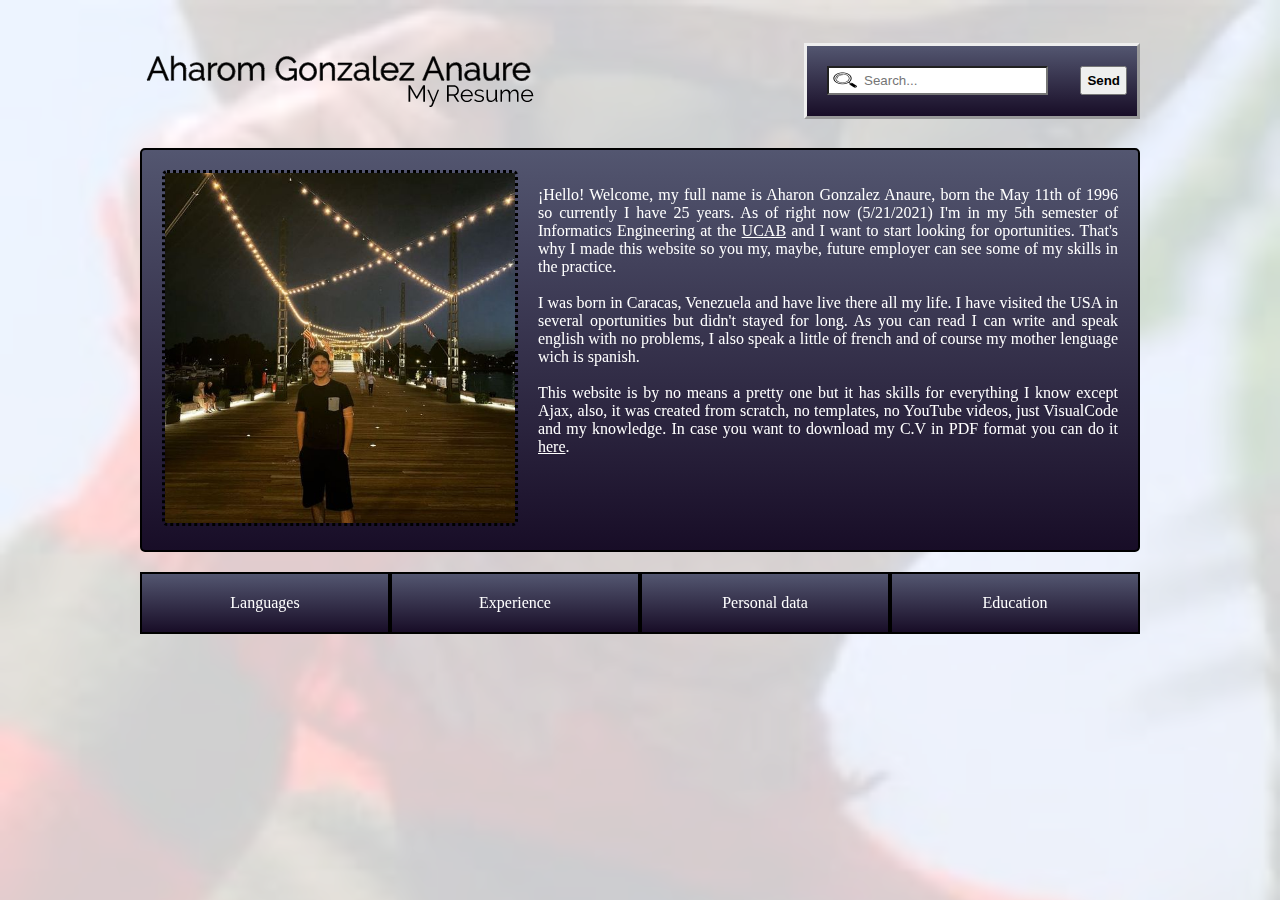
<file: index.html>
<!DOCTYPE html>
<html lang="en">
    <head>
        <meta charset="utf-8" name="viewport" content="width=device-width, initial-scale=1.0">
        <meta name="author" content="Aharon Gonzalez">
         <!--user scalable by default is yes-->
        <title>My Resume</title>
        <link rel="stylesheet " type="text/css" href="css/estilo.css" >   
        <script src="https://ajax.googleapis.com/ajax/libs/jquery/3.6.0/jquery.min.js"></script>
        <script src="js/code.js"></script>
    </head>
    <body>
        <div id="container">
            <div id="header">
                <div id="title">
                    <h1><a href="index.html"><img src="css/logo.png" alt="logo"></a></h1>
                    <!--Image created with https://logomakr.com -->
                </div>
                <div id="searchBox">
                    <form method="GET" id="searching"><!--non-secure data and it doesn't work :'( -->
                        <input type="text" class="search" placeholder="Search..." size="20">
                        <input type="submit" class="submit" value="Send">
                    </form>
                </div>
            </div>
            <div class="clear"></div>
            <div id="bio">
               <div id="example"><img src="css/yo.jpg" alt="Me" id="bioImage"></div><p class="text">¡Hello! Welcome, my full name is Aharon Gonzalez Anaure, born the May 11th
                    of 1996 so currently I have 25 years. As of right now (5/21/2021) I'm in my 5th semester of Informatics Engineering
                    at the <a href="https://www.ucab.edu.ve" target="_blank" style="color: white;">UCAB</a> and I want to start
                    looking for oportunities. That's why I made this website so you my, maybe, future employer can see some of my skills
                    in the practice.<br><br>
                    I was born in Caracas, Venezuela and have live there all my life. I have visited the USA in several oportunities
                    but didn't stayed for long. As you can read I can write and speak english with no problems, I also speak a little of french and of course my mother
                    lenguage wich is spanish.<br><br>
                    This website is by no means a pretty one but it has skills for everything I know except Ajax, also, it was created from scratch, no templates, no YouTube videos, 
                    just VisualCode and my knowledge. In case you want to download my C.V in PDF format you can do it 
                    <a href="https://drive.google.com/file/d/1sjFKlQaiXjihU1mOBKqfWAg3-33xPJjQ/view?usp=sharing" style="color: white;" target="_blank">here</a>.
               </p> 
            </div>
            <div class="clear"></div>
            <div class="options"><a href="Lenguajes.html" target="opt1" style="color: white; text-decoration: none;" >Languages</a></div>
            <div class="options"><a href="Experience.html" target="opt2" style="color: white; text-decoration: none;">Experience</a></div>
            <div class="options"><a href="PersonalData.html" target="opt3" style="color: white; text-decoration: none;">Personal data</a></div>
            <div class="options"><a href="Education.html" target="opt4" style="color: white; text-decoration: none;">Education</a></div>
            <div id="hideOpts">
                <iframe name="opt1" width="997px" height="250px" onload="this.style.visibility = 'visible';" style="display: none;" scrolling="no"></iframe>
                <iframe name="opt2" width="997px" height="250px" onload="this.style.visibility = 'visible';" style="display: none;" scrolling="no"></iframe>
                <iframe name="opt3" width="997px" height="250px" onload="this.style.visibility = 'visible';" style="display: none;" scrolling="no"></iframe>
                <iframe name="opt4" width="997px" height="250px" onload="this.style.visibility = 'visible';" style="display: none;" scrolling="no"></iframe> 
            </div>         
    </body>
</html>
</file>
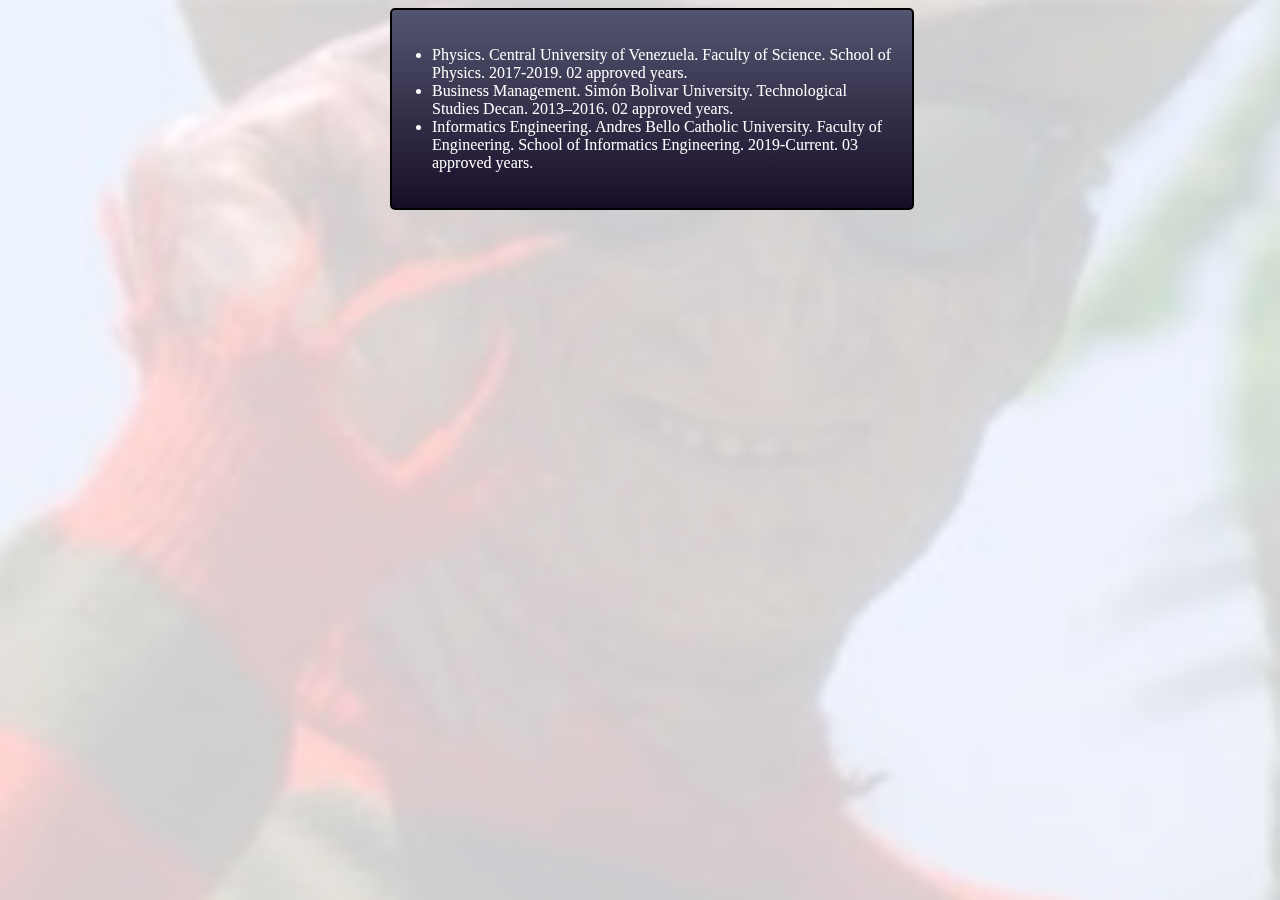
<file: Education.html>
<!DOCTYPE html>
<html>
    <head>
        <meta charset="utf-8" name="viewport" content="width=device-width, initial-scale=1.0">
        <title>Education</title>
        <link rel="stylesheet" type="text/css" href="css/estilo.css">
    </head>
    <body>
        <div id="container">
            <div id="info" style="color: white; padding-right: 20px;">
                <ul>
                    <li>Physics. Central University of Venezuela. Faculty of Science. School of Physics. 2017-2019. 02 approved years.</li>
                    <li>Business Management. Simón Bolivar University. Technological Studies Decan. 2013–2016. 02 approved years.</li>
                    <li>Informatics Engineering. Andres Bello Catholic University. Faculty of Engineering. School of Informatics Engineering. 2019-Current. 03 approved years.</li>
                </ul>
            </div>
        </div>
    </body>
</html>
</file>
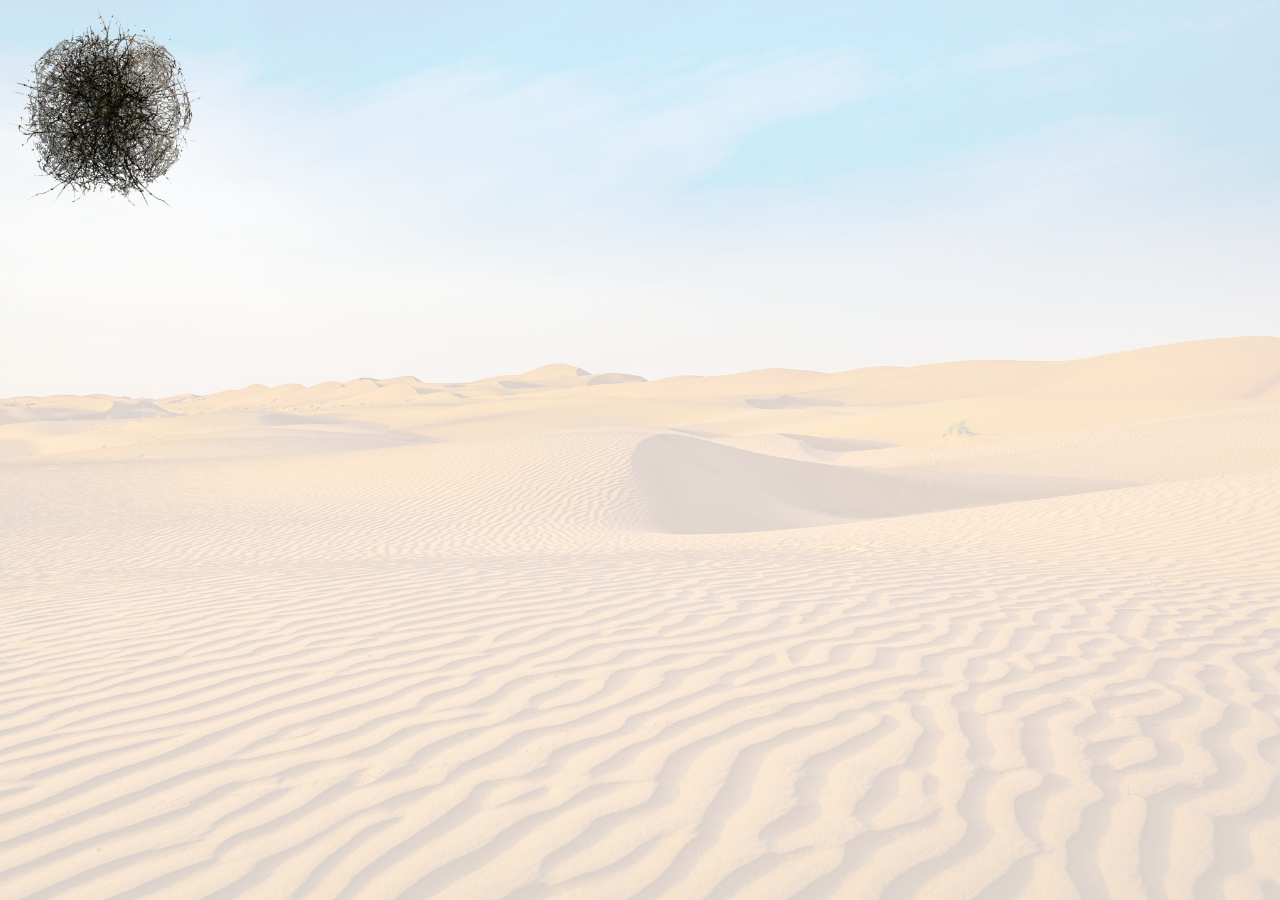
<file: Experience.html>
<!DOCTYPE html>
<html>
    <head>
        <meta charset="utf-8" name="viewport" content="width=device-width, initial-scale=1.0">
        <title>Experience</title>
        <link rel="stylesheet" type="text/css" href="css/estilo.css">
        <style>
            body{
                background-image: url(css/desert.jpg);
                background-repeat: no-repeat;
                background-size: 100% 100%;
                background-attachment: fixed;
            }
        </style>
    </head>
    <body>
        <div class="movement"><img src="css/estepicursor.png" alt="Tumbleweed" id="tumbleweed"></div>
    </body>
</html>
</file>
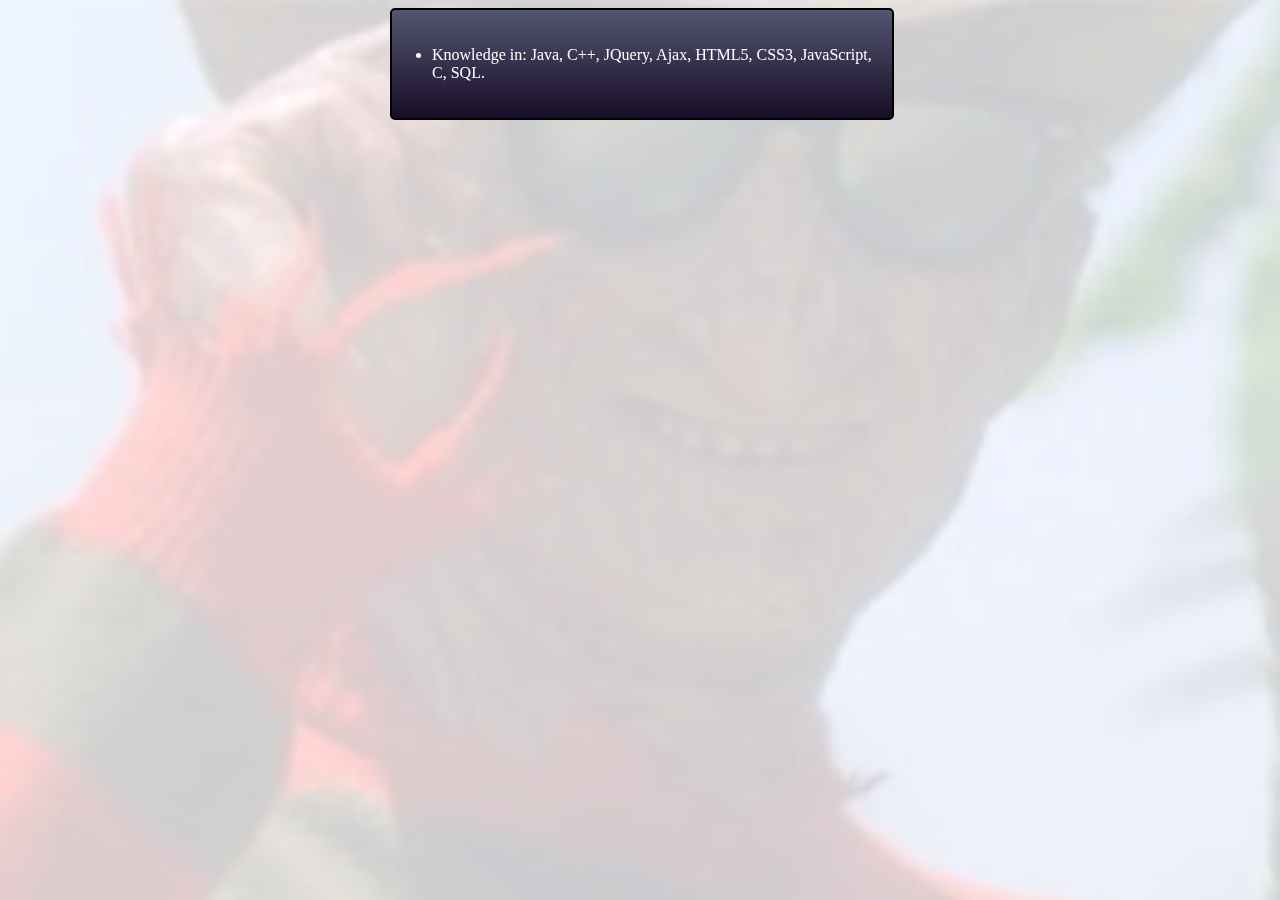
<file: Lenguajes.html>
<!DOCTYPE html>
<html>
    <head>
        <meta charset="utf-8" name="viewport" content="width=device-width, initial-scale=1.0">
        <title>Lenguajes</title>
        <link rel="stylesheet " type="text/css" href="css/estilo.css">
    </head>
    <Body>
        <div id="container">
            <div id="info">
                <ul style="color: white;">
                    <li style="padding-right: 20px;">Knowledge in: Java, C++, JQuery, Ajax, HTML5, CSS3, JavaScript, C, SQL.</li>
                </ul>
            </div>
        </div>
    </Body>
</html>
</file>
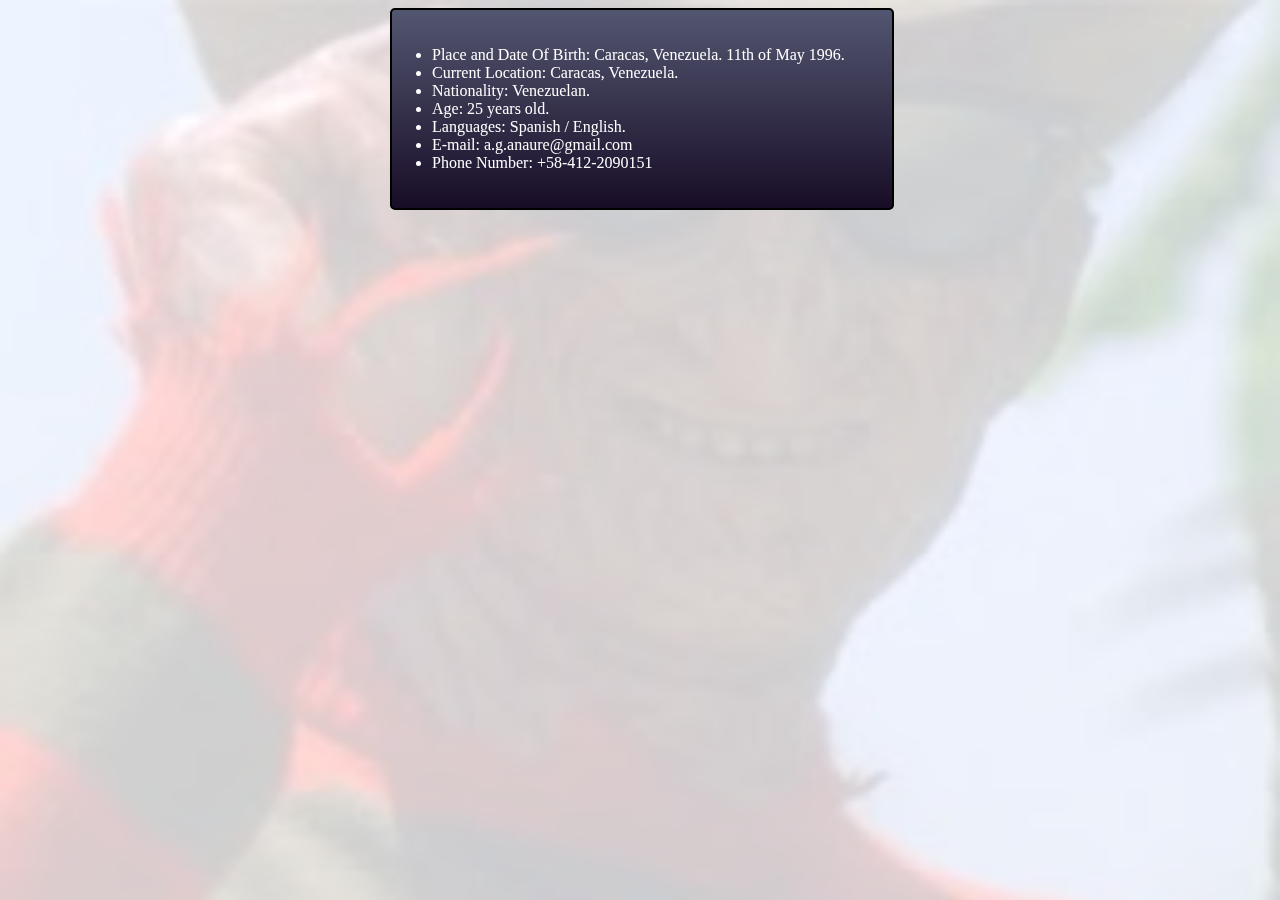
<file: PersonalData.html>
<!DOCTYPE html>
<html>
    <head>
        <meta charset="utf-8" name="viewport" content="width=device-width, initial-scale=1.0">
        <title>Experience</title>
        <link rel="stylesheet" type="text/css" href="css/estilo.css">
    </head>
    <body>
        <div id="container">
            <div id="info" style="color: white;">
                <ul>
                    <li>Place and Date Of Birth: Caracas, Venezuela. 11th of May 1996.</li>
                    <li>Current Location: Caracas, Venezuela.</li>
                    <li>Nationality: Venezuelan.</li>
                    <li>Age: 25 years old.</li>
                    <li>Languages: Spanish / English.</li>
                    <li>E-mail: a.g.anaure@gmail.com</li>
                    <li>Phone Number: +58-412-2090151</li>
                </ul>
            </div>
        </div>
    </body>
</html>
</file>
<file: css/estilo.css>
body{
    font-size: 100%;
    background-image: url('freddyplaya.jpg');
    background-repeat: no-repeat;
    background-size: cover;
    background-attachment: fixed;
}
/*to fake opacity*/
body::after{
    content: "";
    background: white;
    opacity: 0.8;
    top: 0;
    left: 0;
    bottom: 0;
    right: 0;
    position: fixed;
    z-index: -1;
}

#container{
    width: 1000px;
    margin: 0 auto;
}

#header{
    height: 100px;
    padding: 20px 0px;
}

#title{
    float: left;
}
/* I ended changing the format to an img becouse of comodity but left this here in case i need it
h1 a{
    font-size: 135%;
    font-family:'Segoe UI', Tahoma, Geneva, Verdana, sans-serif;
    font-weight: 100;
    text-decoration: none;
    color: black;
    text-shadow: 1px 2px 4px black;
}*/

#searchBox{
    border-style: outset;
    float: right;
    background: linear-gradient(rgb(83, 86, 112),rgb(24, 13, 39));
    width: 300px;
    height: 50px;
    padding: 20px 10px 0 20px;
    margin-top: 15px;
}

.search{
    float: left;
    padding: 5px;
}

.submit{
    float: right;
    font-weight: bold;
    padding: 5px;
}

input[type=text]{
    background-color:white;
    background-image: url(loupe.png);
    background-position: 2px 3px;
    background-repeat: no-repeat;
    padding-left: 35px;
}

.clear{
    clear: both;
}

#bio{
    border: 2px solid black;
    border-radius: 5px;
    height: auto;
    background: linear-gradient(rgb(83, 86, 112),rgb(24, 13, 39));
    padding: 20px 0px;
    margin-bottom: 20px;
    overflow: auto;
}

#bioImage{
    width: 350px;
    height: 350px;
    border: dotted;
    border-radius: 5px;
}

#example{
    float: left;
    padding: 0 20px;
}

#menu{
    border: 2px solid black;
    border-radius: 5px;
    height: auto;
    background: linear-gradient(rgb(83, 86, 112),rgb(24, 13, 39));
    padding: 20px 0px;
}

.text{
    padding: 0px 20px;
    color: white;
    text-align: justify;
}  

.options{
    width: 246px;
    border: 2px solid black;
    height: auto;
    background: linear-gradient(rgb(83, 86, 112),rgb(24, 13, 39));
    padding: 20px 0px;
    float: left;
    text-align: center;
    color: white;
}

.options:hover{
    background: grey;
}

#info{
    border: 2px solid black;
    border-radius: 5px;
    height: auto;
    width: 500px;
    background: linear-gradient(rgb(83, 86, 112),rgb(24, 13, 39));
    padding: 20px 0px;
    margin-left: 250px;
}

#tumbleweed{
    height: 200px; 
    width: 200px; 
    -webkit-animation:spin 4s linear infinite;
    -moz-animation:spin 4s linear infinite;
    animation:spin 4s linear infinite;
}
@-moz-keyframes spin { 
    100% { -moz-transform: rotate(360deg); } 
}
@-webkit-keyframes spin { 
    100% { -webkit-transform: rotate(360deg); } 
}
@keyframes spin { 
    100% { 
        -webkit-transform: rotate(360deg); 
        transform:rotate(360deg); 
    } 
}
@keyframes movement {
    0%{transform: translateX(-999px);}
    100%{transform: translateX(250px);}
}

.movement{
    animation: moving 4s infinite linear;
    -webkit-animation: moving 4s infinite linear;
}
@keyframes moving {
    0%{transform: translateX(-250px);}
    100%{transform: translateX(1000px);}
}
</file>
